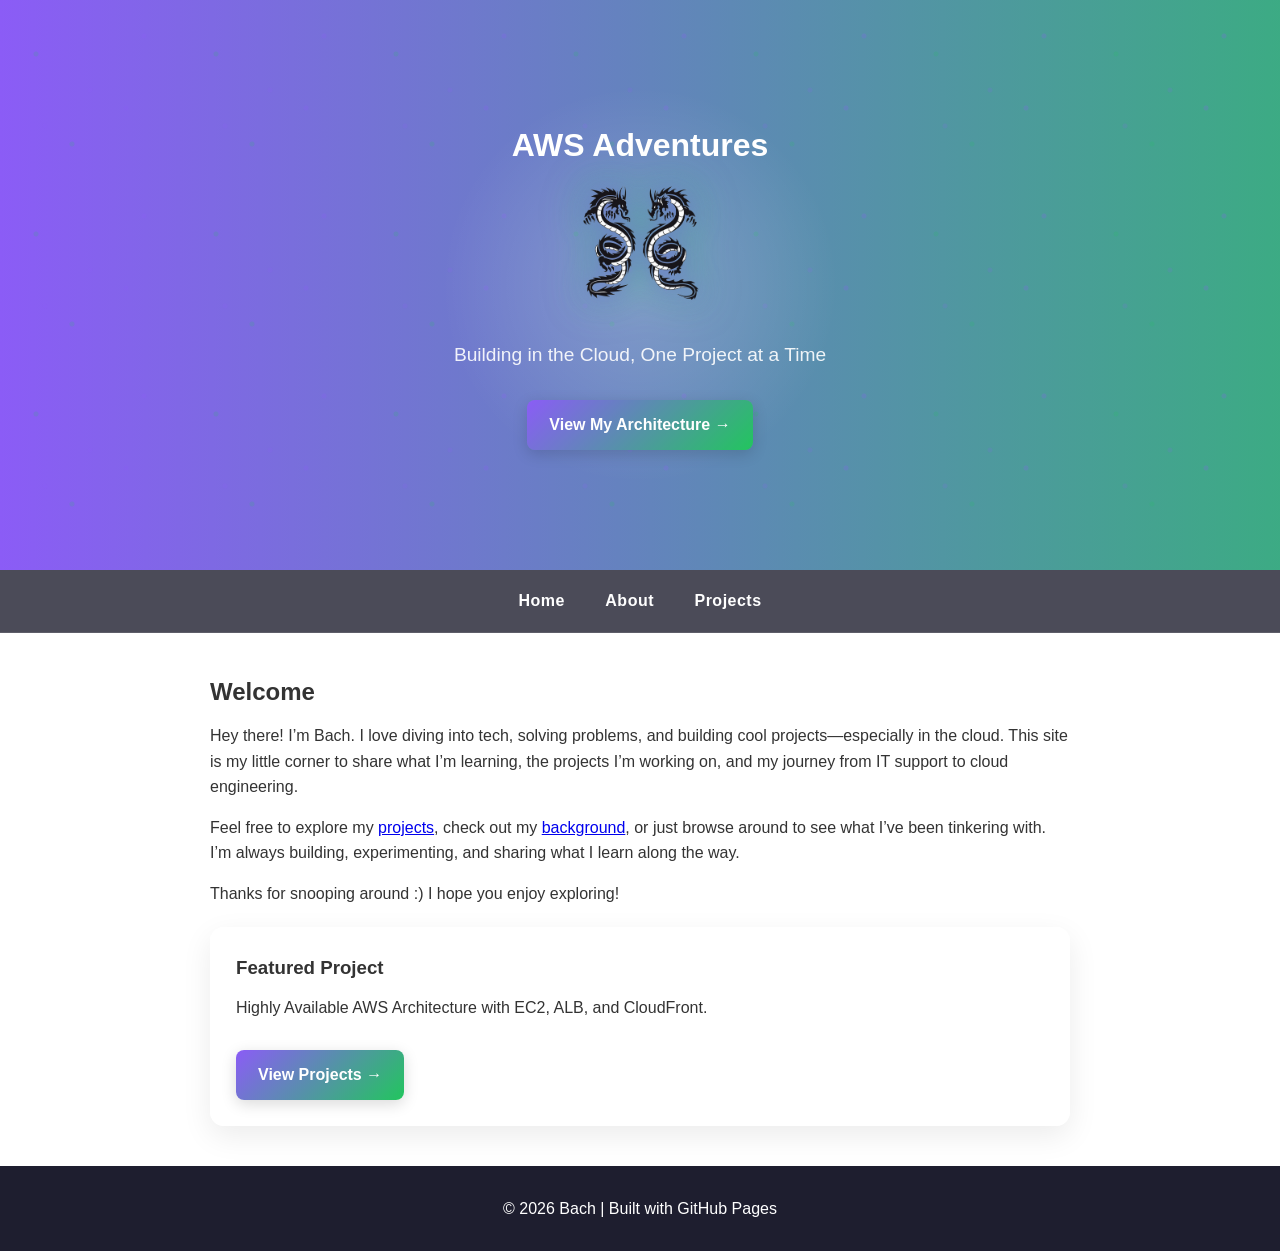
<file: index.html>
<!DOCTYPE html>
<html lang="en">
<head>
    <meta charset="UTF-8">
    <title>Bach | Cloud & Security</title>
    <meta name="viewport" content="width=device-width, initial-scale=1.0">
    <link rel="stylesheet" href="css/style.css">
</head>
<body>

<header class="hero">
    <div class="network-bg"></div>
    <div class="hero-content">
        <h1>AWS Adventures</h1>
        <img src="assets/dragon.png" alt="Bach Logo" class="logo">
        <p class="tagline">
            Building in the Cloud, One Project at a Time
        </p>
        <a href="projects.html" class="btn hero-btn">
            View My Architecture →
        </a>
    </div>
</header>

<nav>
    <a href="index.html">Home</a>
    <a href="about.html">About</a>
    <a href="projects.html">Projects</a>
</nav>

<section class="container">
    <h2>Welcome</h2>
     <p>
        Hey there! I’m Bach. I love diving into tech, solving problems, and building cool projects—especially in the cloud. 
        This site is my little corner to share what I’m learning, the projects I’m working on, and my journey from IT support 
        to cloud engineering.
    </p>

    <p>
        Feel free to explore my <a href="projects.html">projects</a>, check out my <a href="about.html">background</a>, 
        or just browse around to see what I’ve been tinkering with. I’m always building, experimenting, and sharing 
        what I learn along the way.
    </p>

    <p>
        Thanks for snooping around :) I hope you enjoy exploring!
    </p>

    <div class="card">
        <h3>Featured Project</h3>
        <p>Highly Available AWS Architecture with EC2, ALB, and CloudFront.</p>
        <a href="projects.html" class="btn">View Projects →</a>
    </div>
</section>

<footer>
    © 2026 Bach | Built with GitHub Pages
</footer>

</body>
</html>
</file>
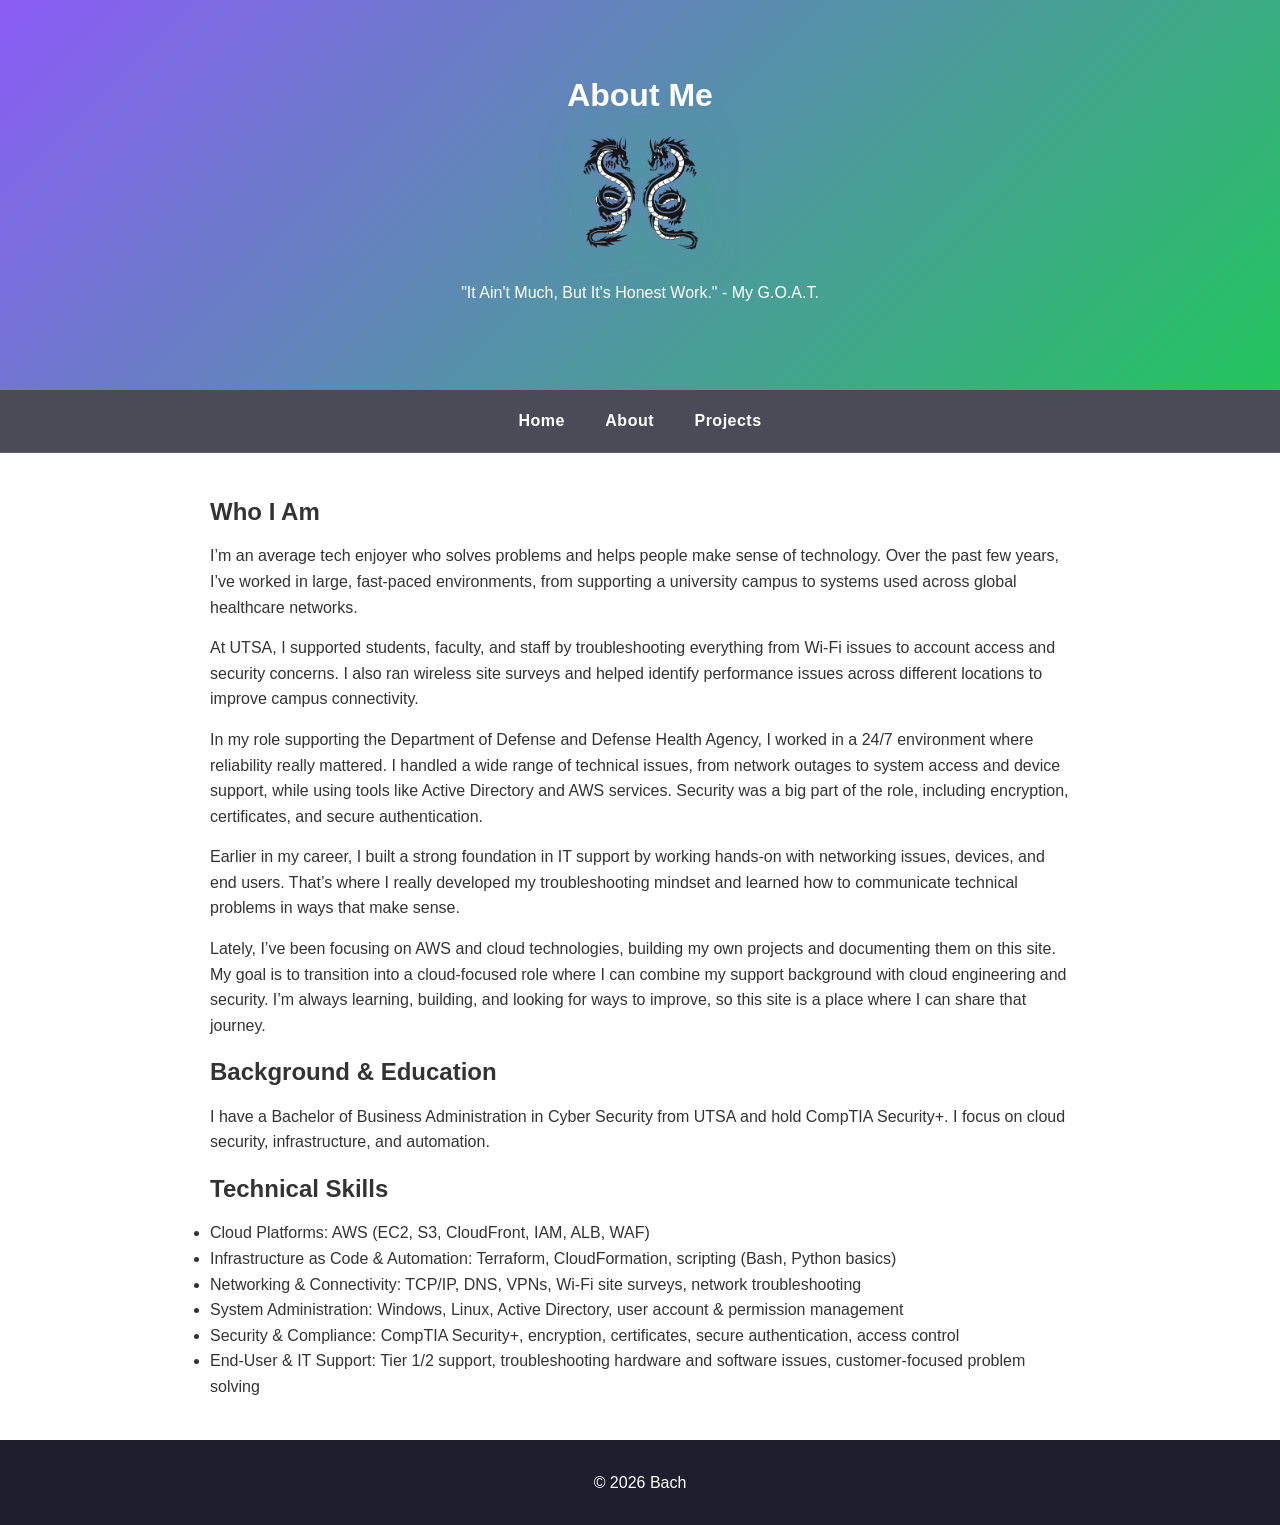
<file: about.html>
<!DOCTYPE html>
<html lang="en">
<head>
    <meta charset="UTF-8">
    <title>About | Bach</title>
    <meta name="viewport" content="width=device-width, initial-scale=1.0">
    <link rel="stylesheet" href="css/style.css">
</head>
<body>

<header class="sub-hero">
    <h1>About Me</h1>
    <img src="assets/dragon.png" alt="Bach Logo" class="logo">
    <p>"It Ain't Much, But It's Honest Work." - My G.O.A.T.</p>
</header>
    
<nav>
    <a href="index.html">Home</a>
    <a href="about.html">About</a>
    <a href="projects.html">Projects</a>
</nav>

<section class="container">
    <h2>Who I Am</h2>
    <p>
        I’m an average tech enjoyer who solves problems and helps people make sense of technology. 
        Over the past few years, I’ve worked in large, fast-paced environments, from supporting a university campus 
        to systems used across global healthcare networks.
    </p>

    <p>
        At UTSA, I supported students, faculty, and staff by troubleshooting everything from Wi-Fi issues 
        to account access and security concerns. I also ran wireless site surveys and helped identify performance 
        issues across different locations to improve campus connectivity.
    </p>

    <p>
        In my role supporting the Department of Defense and Defense Health Agency, I worked in a 24/7 environment 
        where reliability really mattered. I handled a wide range of technical issues, from network outages to system 
        access and device support, while using tools like Active Directory and AWS services. Security was a big part 
        of the role, including encryption, certificates, and secure authentication.
    </p>

    <p>
        Earlier in my career, I built a strong foundation in IT support by working hands-on with networking issues, 
        devices, and end users. That’s where I really developed my troubleshooting mindset and learned how to 
        communicate technical problems in ways that make sense.
    </p>

    <p>
        Lately, I’ve been focusing on AWS and cloud technologies, building my own projects and documenting them on 
        this site. My goal is to transition into a cloud-focused role where I can combine my support background with 
        cloud engineering and security. I’m always learning, building, and looking for ways to improve, so this site 
        is a place where I can share that journey.
    </p>

    <h2>Background & Education</h2>
    <p>
        I have a Bachelor of Business Administration in Cyber Security from UTSA and hold CompTIA Security+.
        I focus on cloud security, infrastructure, and automation.
    </p>

    <h2>Technical Skills</h2>
    <ul>
        <li>Cloud Platforms: AWS (EC2, S3, CloudFront, IAM, ALB, WAF)</li>
        <li>Infrastructure as Code & Automation: Terraform, CloudFormation, scripting (Bash, Python basics)</li>
        <li>Networking & Connectivity: TCP/IP, DNS, VPNs, Wi-Fi site surveys, network troubleshooting</li>
        <li>System Administration: Windows, Linux, Active Directory, user account & permission management</li>
        <li>Security & Compliance: CompTIA Security+, encryption, certificates, secure authentication, access control</li>
        <li>End-User & IT Support: Tier 1/2 support, troubleshooting hardware and software issues, customer-focused problem solving</li>
    </ul>
</section>

<footer>
    © 2026 Bach
</footer>

</body>
</html>
</file>
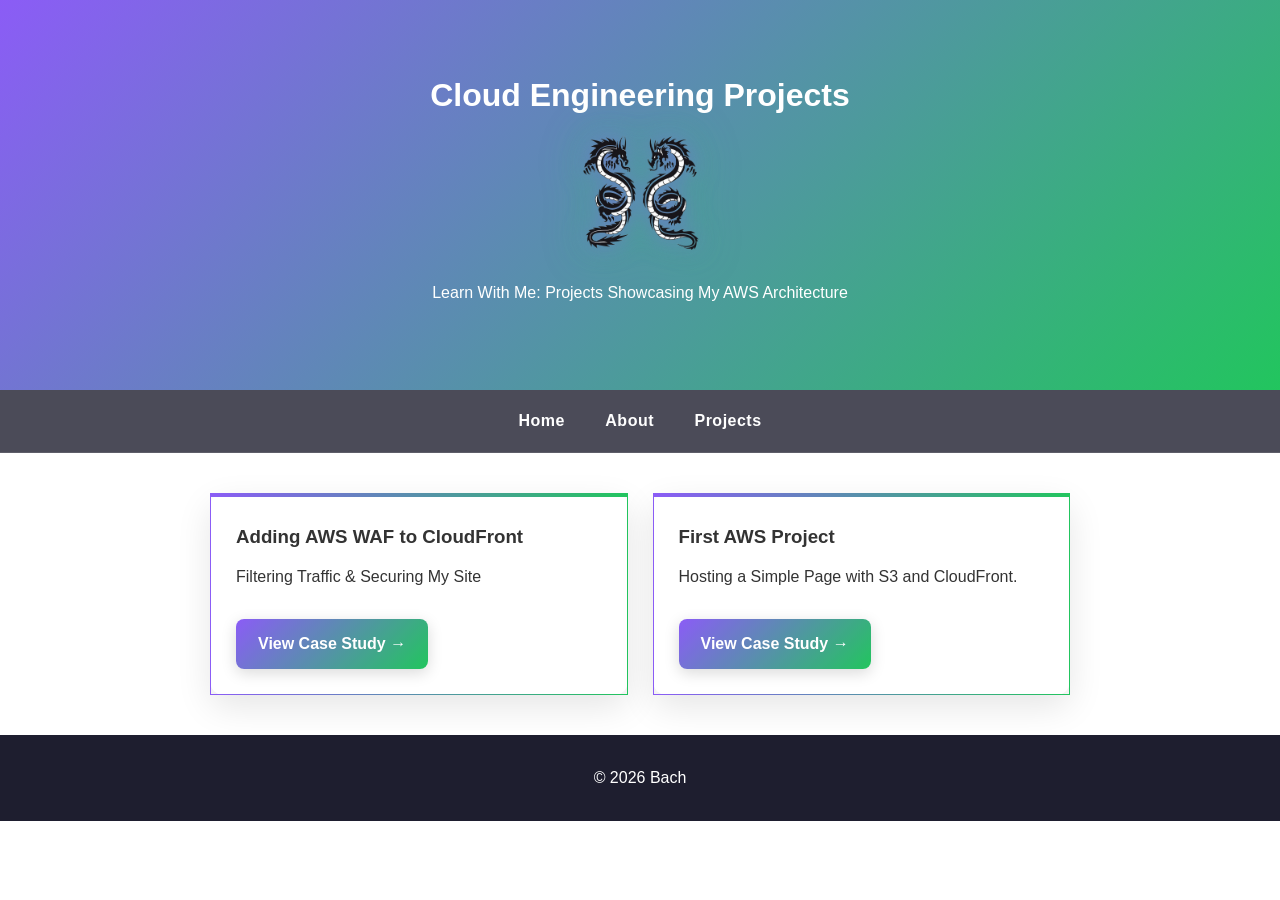
<file: projects.html>
<!DOCTYPE html>
<html lang="en">
<head>
    <meta charset="UTF-8">
    <title>Projects | Bach</title>
    <meta name="viewport" content="width=device-width, initial-scale=1.0">
    <meta name="description" content="Cloud engineering projects by Bach - AWS architecture, Terraform, and security-focused deployments.">
    <link rel="stylesheet" href="css/style.css">
</head>
<body>

<header class="sub-hero">
    <h1>Cloud Engineering Projects</h1>
    <img src="assets/dragon.png" alt="Bach Logo" class="logo">
    <p>Learn With Me: Projects Showcasing My AWS Architecture</p>
</header>

<nav>
    <a href="index.html">Home</a>
    <a href="about.html">About</a>
    <a href="projects.html">Projects</a>
</nav>

<section class="container project-grid">

    <div class="project-card">
        <h3>Adding AWS WAF to CloudFront</h3>
        <p>Filtering Traffic & Securing My Site</p>
        <a href="projects/waf-project.html" class="btn">View Case Study →</a>
    </div>
    
    <div class="project-card">
        <h3>First AWS Project</h3>
        <p>Hosting a Simple Page with S3 and CloudFront.</p>
        <a href="projects/basic-web-hosting.html" class="btn">View Case Study →</a>
    </div>

</section>

<footer>
    © 2026 Bach
</footer>

</body>

</html>
</file>
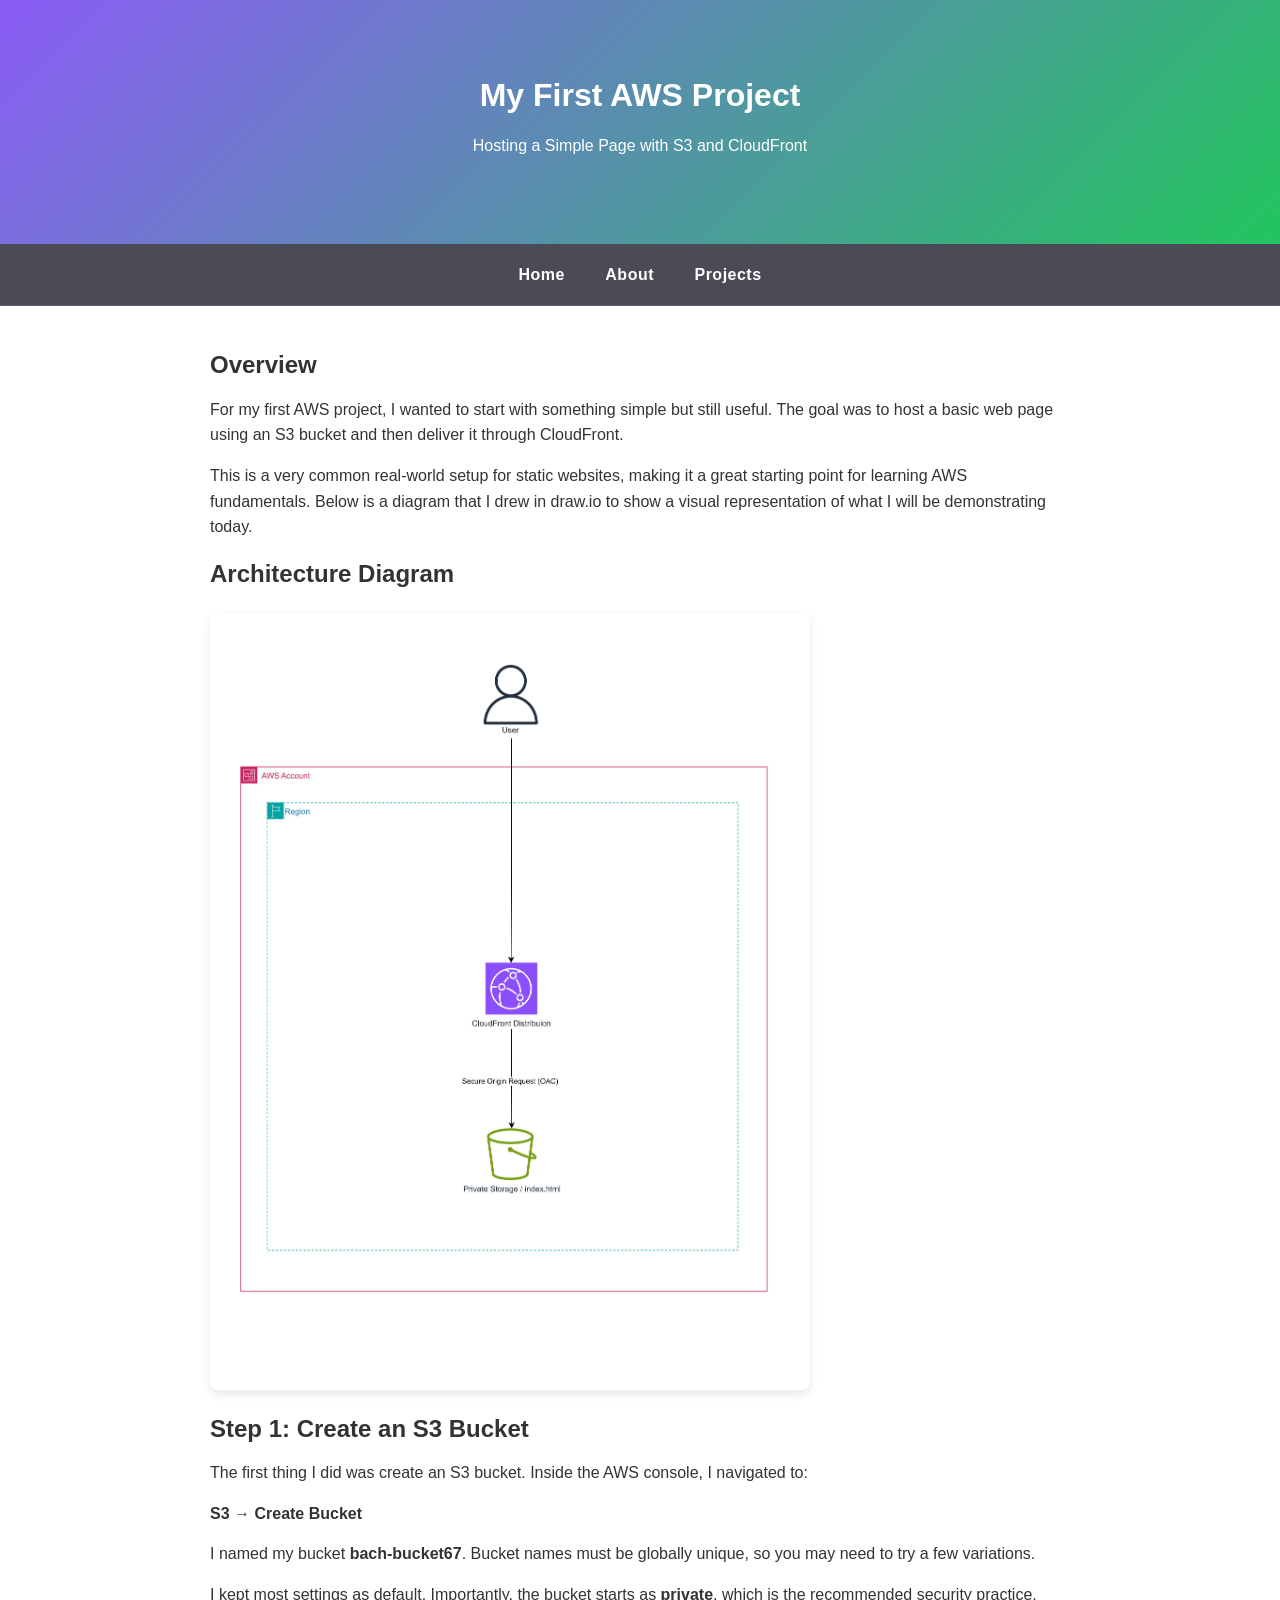
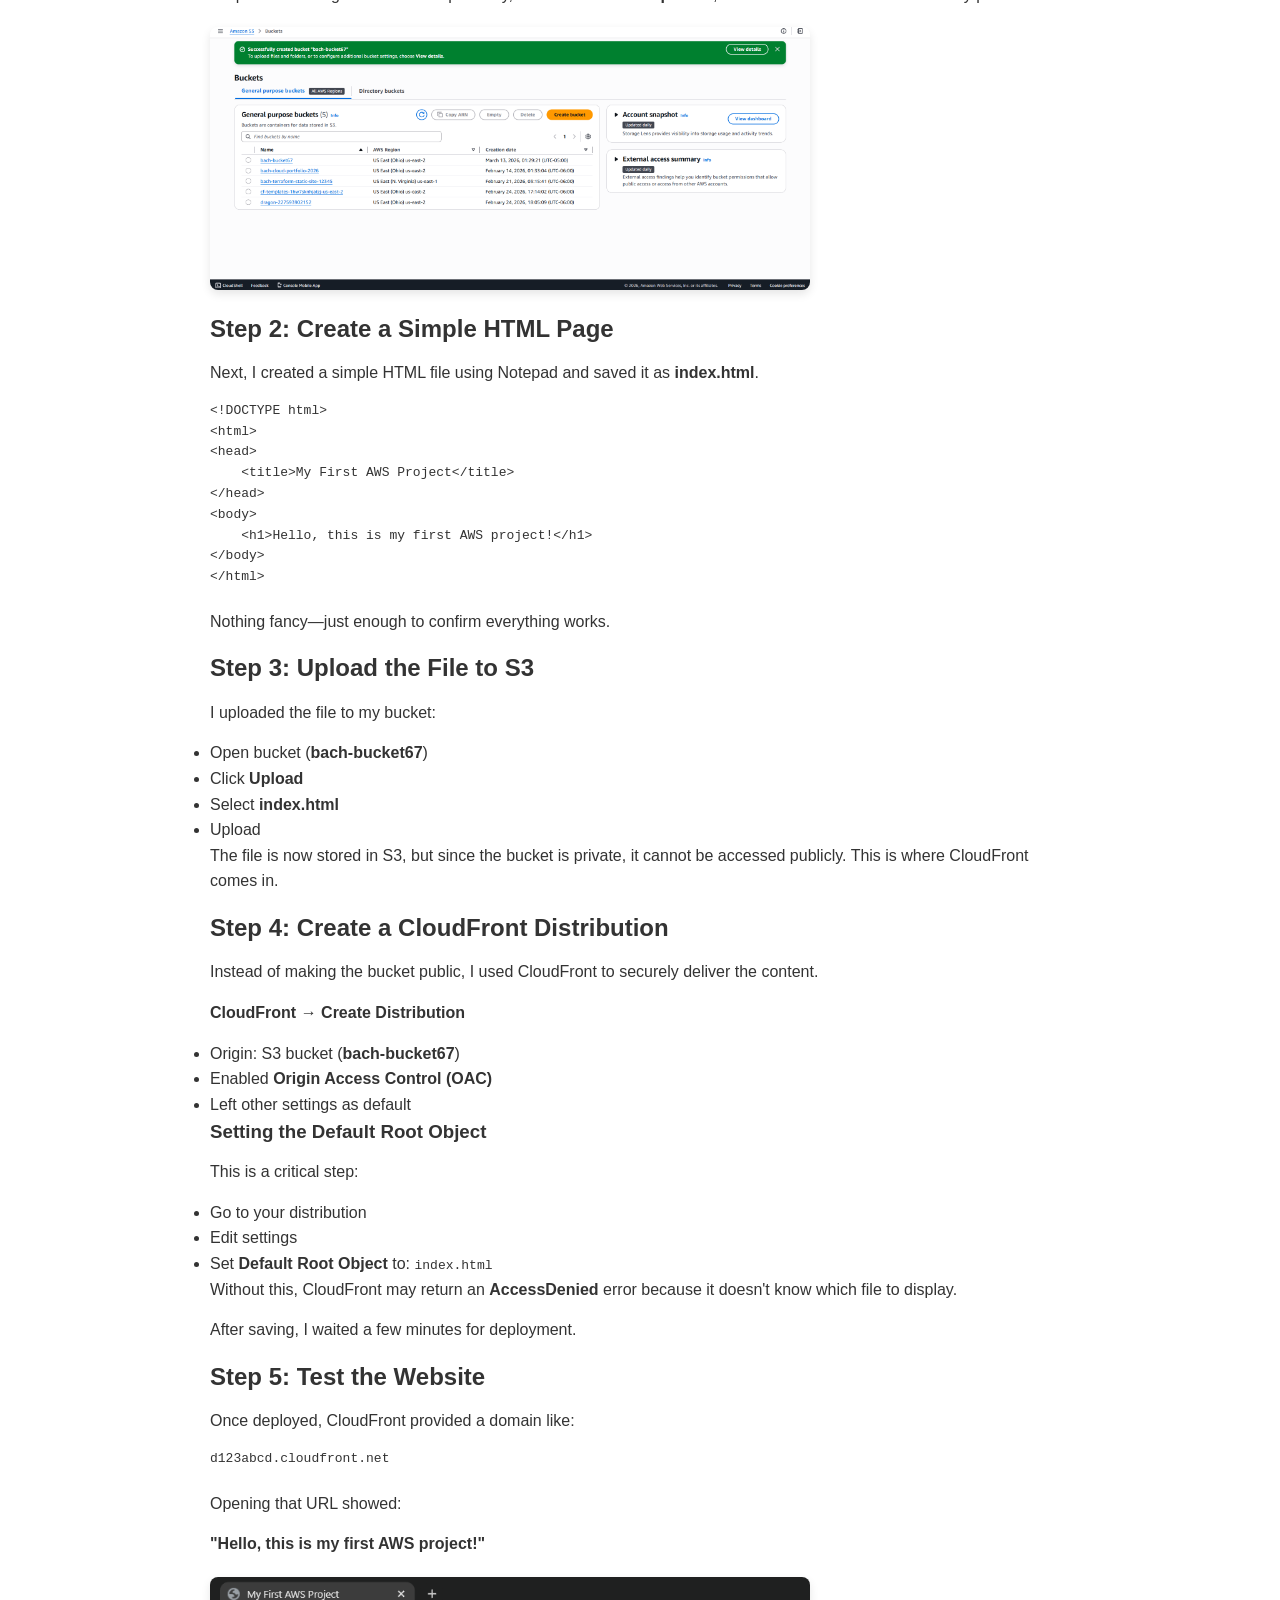
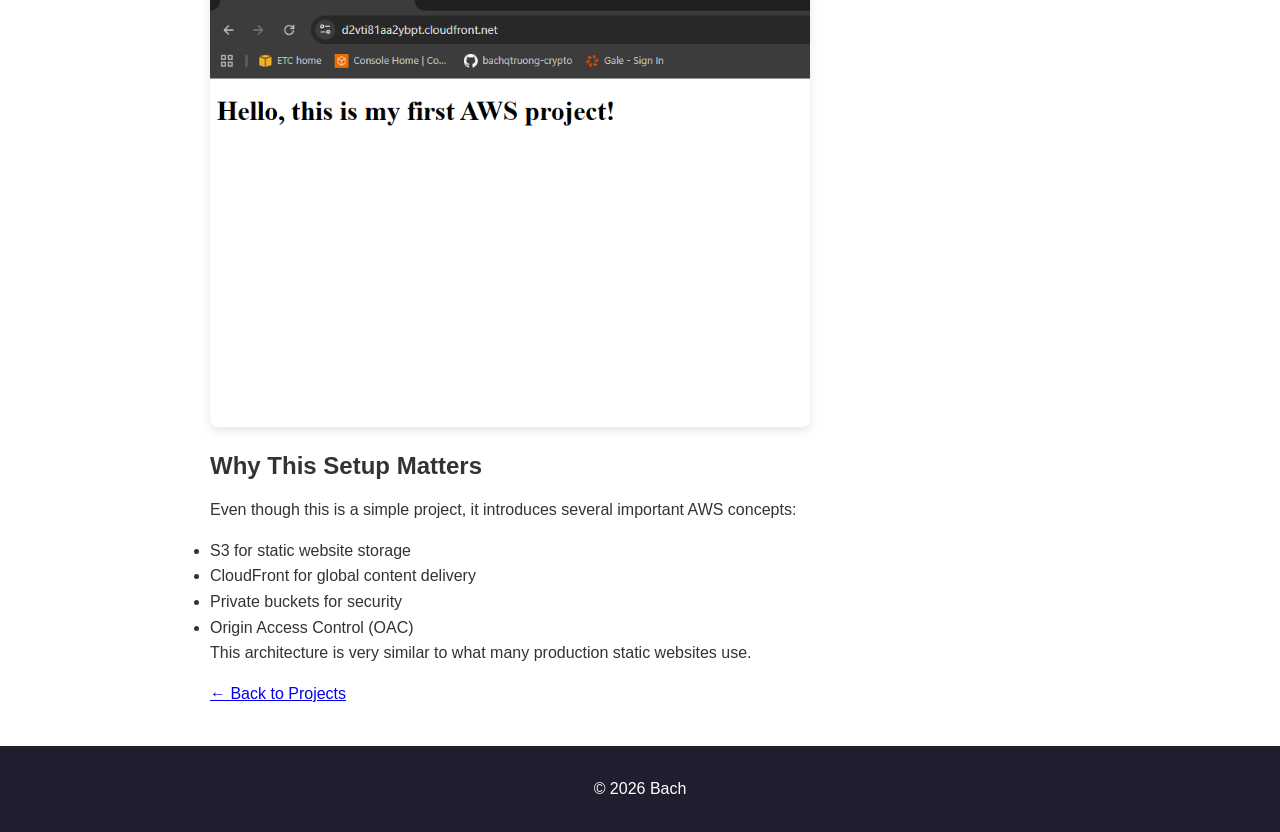
<file: projects/basic-web-hosting.html>
<!DOCTYPE html>
<html lang="en">
<head>
    <meta charset="UTF-8">
    <title>S3 + CloudFront Project | Bach</title>
    <meta name="viewport" content="width=device-width, initial-scale=1.0">
    <meta name="description" content="Step-by-step AWS project: Hosting a static website using S3 and CloudFront.">

    <link rel="stylesheet" href="../css/style.css">
</head>
<body>

<header class="sub-hero">
    <h1>My First AWS Project</h1>
    <p>Hosting a Simple Page with S3 and CloudFront</p>
</header>

<nav>
    <a href="../index.html">Home</a>
    <a href="../about.html">About</a>
    <a href="../projects.html">Projects</a>
</nav>

<section class="container">

    <h2>Overview</h2>
    <p>
        For my first AWS project, I wanted to start with something simple but still useful.
        The goal was to host a basic web page using an S3 bucket and then deliver it through CloudFront.
    </p>

    <p>
        This is a very common real-world setup for static websites, making it a great starting point
        for learning AWS fundamentals. Below is a diagram that I drew in draw.io to show a visual representation of what I will be demonstrating today.
    </p>
    <h2>Architecture Diagram</h2>
    <img src="../assets/first-aws-project/basic-diagram.png" alt="AWS Architecture Diagram" class="project-img">

    <!-- STEP 1 -->
    <h2>Step 1: Create an S3 Bucket</h2>
    <p>
        The first thing I did was create an S3 bucket.
        Inside the AWS console, I navigated to:
    </p>

    <p><strong>S3 → Create Bucket</strong></p>

    <p>
        I named my bucket <strong>bach-bucket67</strong>.
        Bucket names must be globally unique, so you may need to try a few variations.
    </p>

    <p>
        I kept most settings as default. Importantly, the bucket starts as <strong>private</strong>,
        which is the recommended security practice.
    </p>

    <img src="../assets/first-aws-project/s3-create.PNG" alt="S3 Bucket Creation" class="project-img">

    <!-- STEP 2 -->
    <h2>Step 2: Create a Simple HTML Page</h2>
    <p>
        Next, I created a simple HTML file using Notepad and saved it as <strong>index.html</strong>.
    </p>

    <pre class="code-block">
&lt;!DOCTYPE html&gt;
&lt;html&gt;
&lt;head&gt;
    &lt;title&gt;My First AWS Project&lt;/title&gt;
&lt;/head&gt;
&lt;body&gt;
    &lt;h1&gt;Hello, this is my first AWS project!&lt;/h1&gt;
&lt;/body&gt;
&lt;/html&gt;
    </pre>

    <p>
        Nothing fancy—just enough to confirm everything works.
    </p>

    <!-- STEP 3 -->
    <h2>Step 3: Upload the File to S3</h2>
    <p>
        I uploaded the file to my bucket:
    </p>

    <ul>
        <li>Open bucket (<strong>bach-bucket67</strong>)</li>
        <li>Click <strong>Upload</strong></li>
        <li>Select <strong>index.html</strong></li>
        <li>Upload</li>
    </ul>

    <p>
        The file is now stored in S3, but since the bucket is private, it cannot be accessed publicly.
        This is where CloudFront comes in.
    </p>

    <!-- STEP 4 -->
    <h2>Step 4: Create a CloudFront Distribution</h2>
    <p>
        Instead of making the bucket public, I used CloudFront to securely deliver the content.
    </p>

    <p><strong>CloudFront → Create Distribution</strong></p>

    <ul>
        <li>Origin: S3 bucket (<strong>bach-bucket67</strong>)</li>
        <li>Enabled <strong>Origin Access Control (OAC)</strong></li>
        <li>Left other settings as default</li>
    </ul>

    <h3>Setting the Default Root Object</h3>
    <p>
        This is a critical step:
    </p>

    <ul>
        <li>Go to your distribution</li>
        <li>Edit settings</li>
        <li>Set <strong>Default Root Object</strong> to: <code>index.html</code></li>
    </ul>

    <p>
        Without this, CloudFront may return an <strong>AccessDenied</strong> error because it doesn't
        know which file to display.
    </p>

    <p>
        After saving, I waited a few minutes for deployment.
    </p>

    <!-- STEP 5 -->
    <h2>Step 5: Test the Website</h2>
    <p>
        Once deployed, CloudFront provided a domain like:
    </p>

    <pre class="code-block">
d123abcd.cloudfront.net
    </pre>

    <p>
        Opening that URL showed:
    </p>

    <p><strong>"Hello, this is my first AWS project!"</strong></p>

    <img src="../assets/first-aws-project/final-output.PNG" alt="Website Output" class="project-img">

    <!-- WHY IT MATTERS -->
    <h2>Why This Setup Matters</h2>
    <p>
        Even though this is a simple project, it introduces several important AWS concepts:
    </p>

    <ul>
        <li>S3 for static website storage</li>
        <li>CloudFront for global content delivery</li>
        <li>Private buckets for security</li>
        <li>Origin Access Control (OAC)</li>
    </ul>

    <p>
        This architecture is very similar to what many production static websites use.
    </p>

    <!-- BACK BUTTON -->
    <div class="project-links">
        <a href="../projects.html">← Back to Projects</a>
    </div>

</section>

<footer>
    © 2026 Bach
</footer>

</body>
</html>
</file>
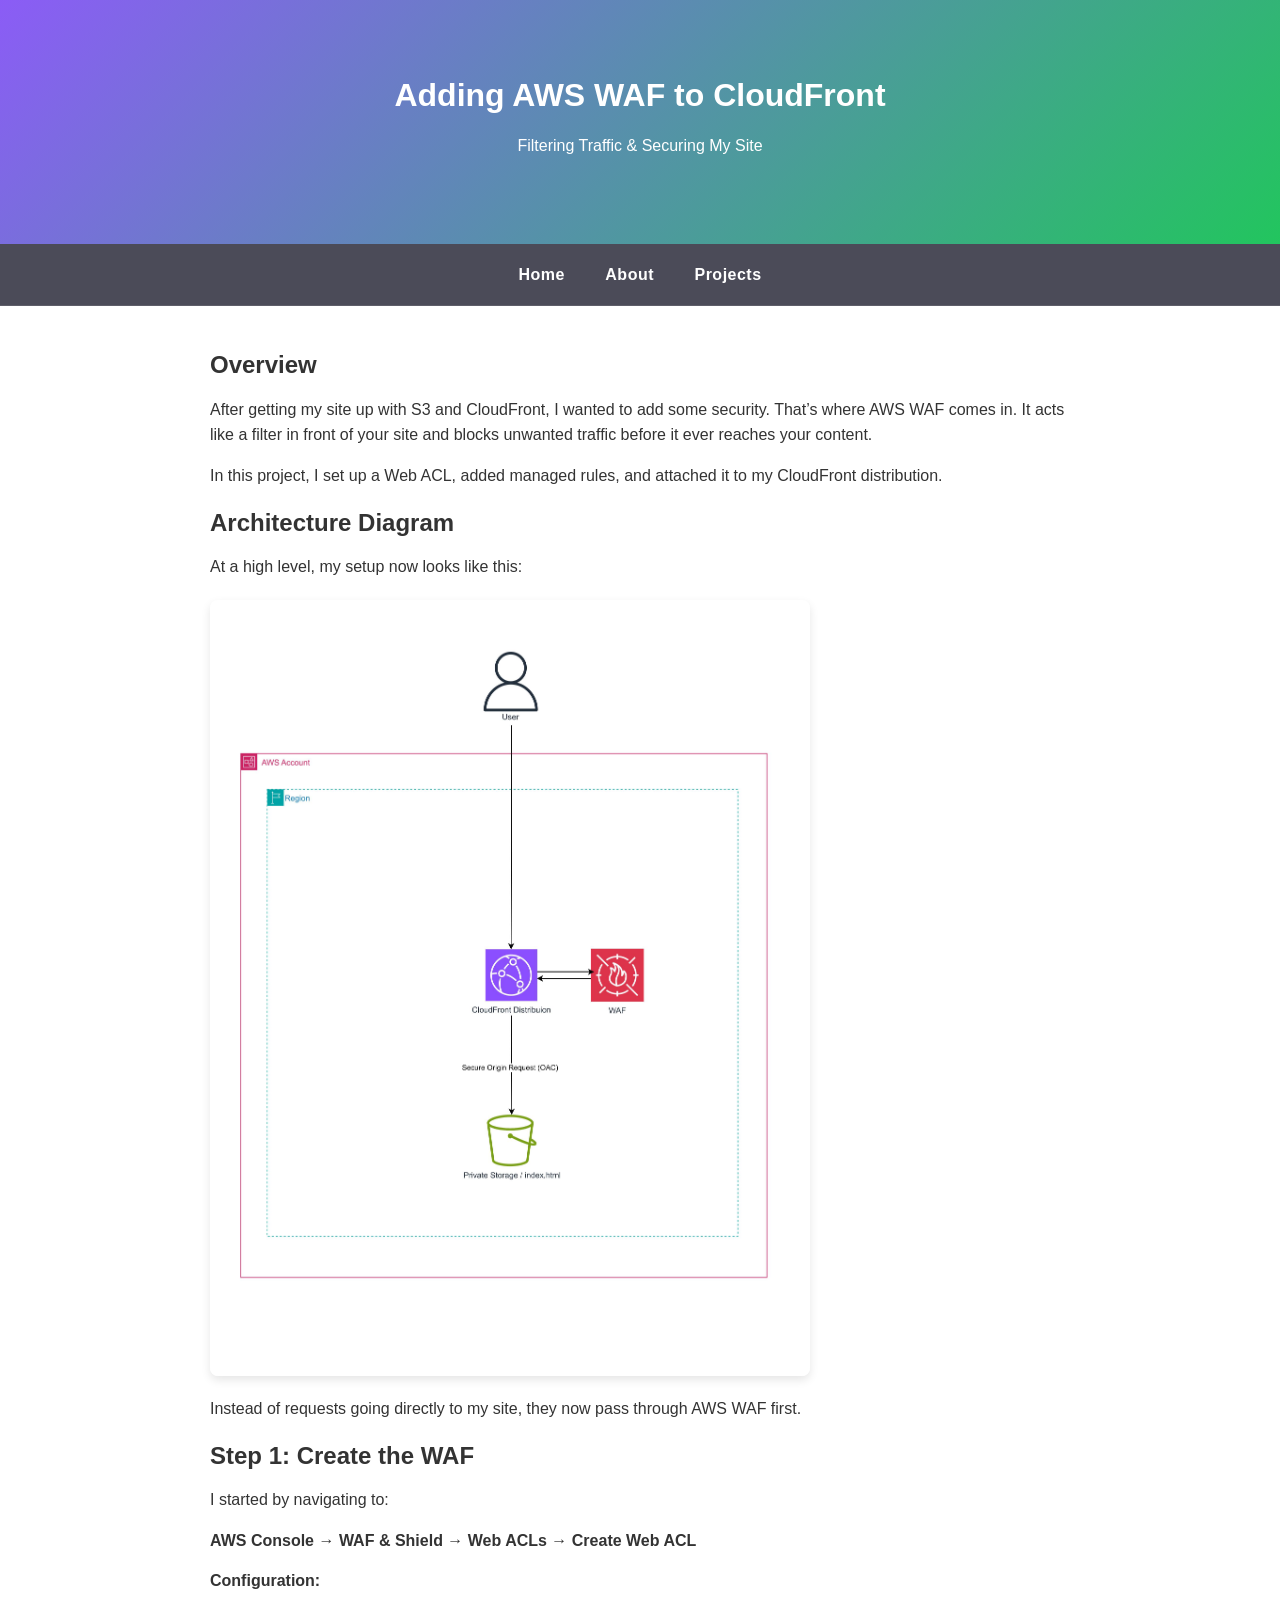
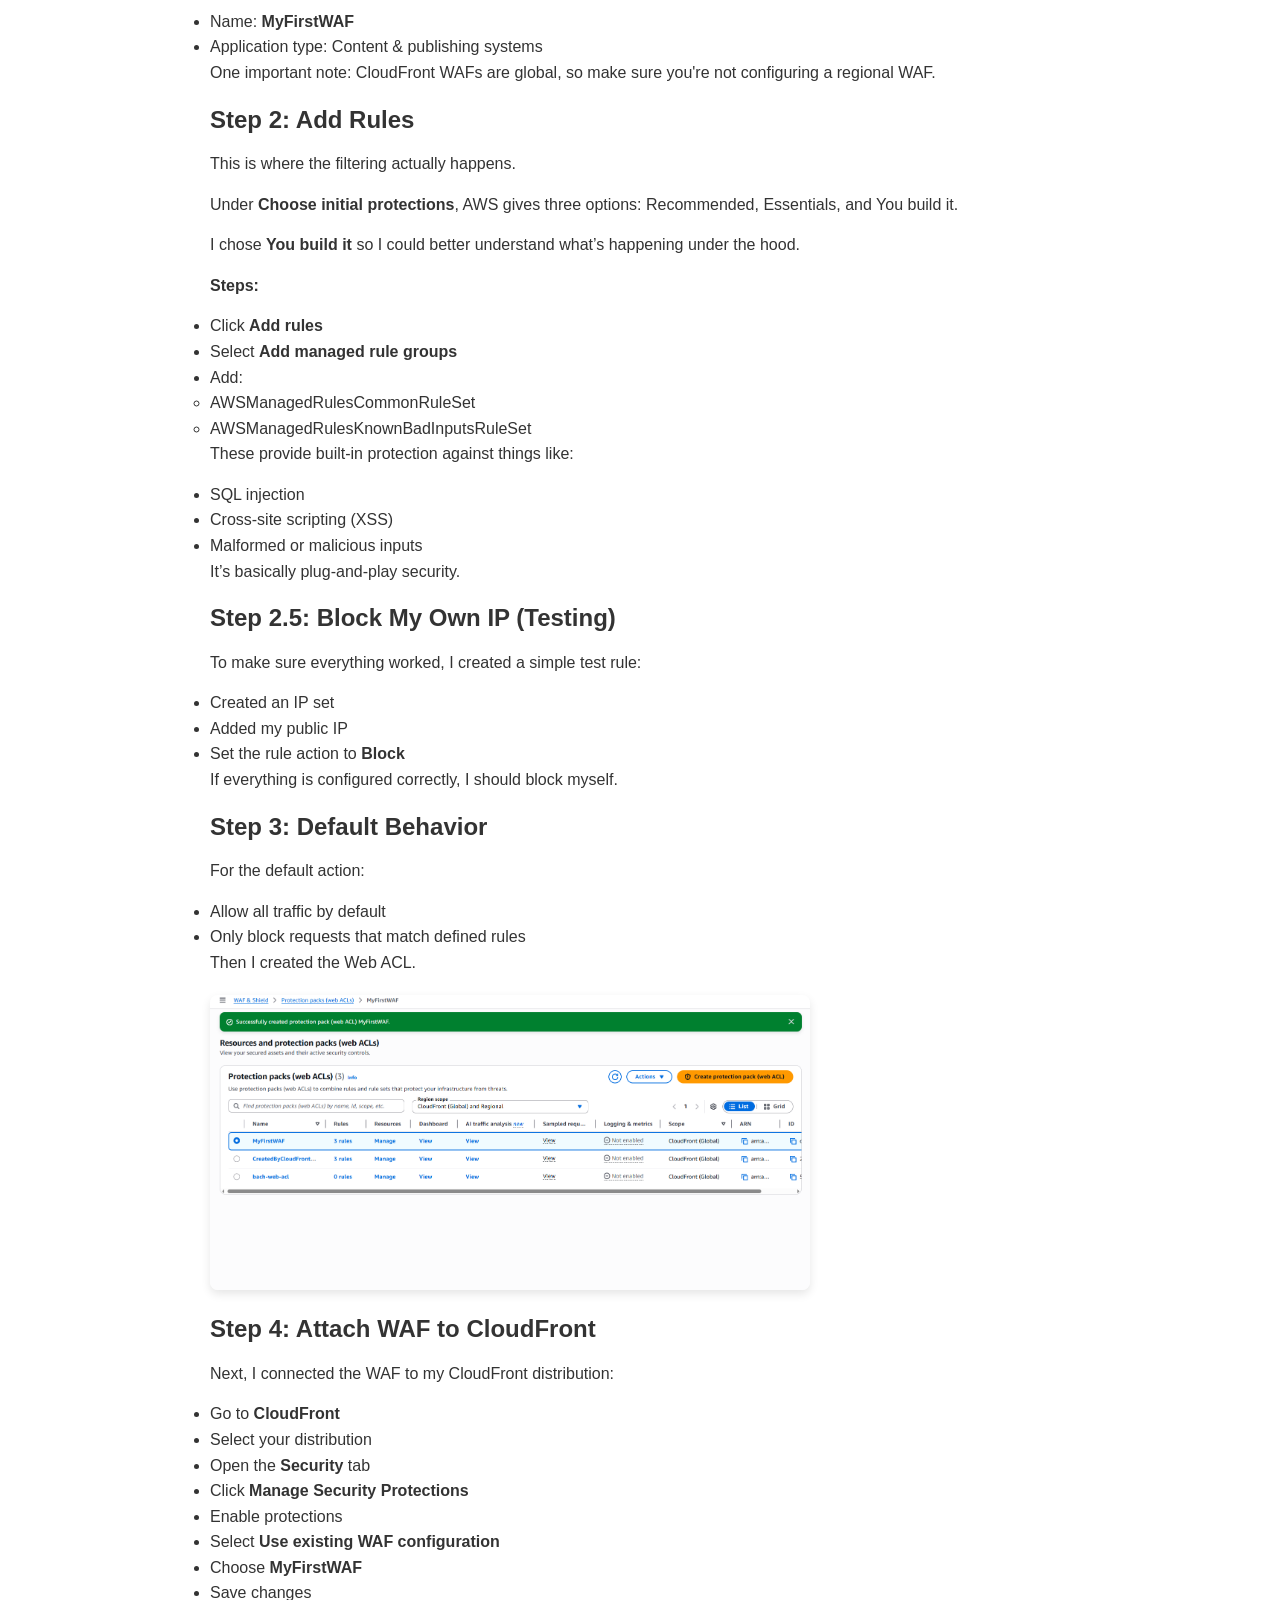
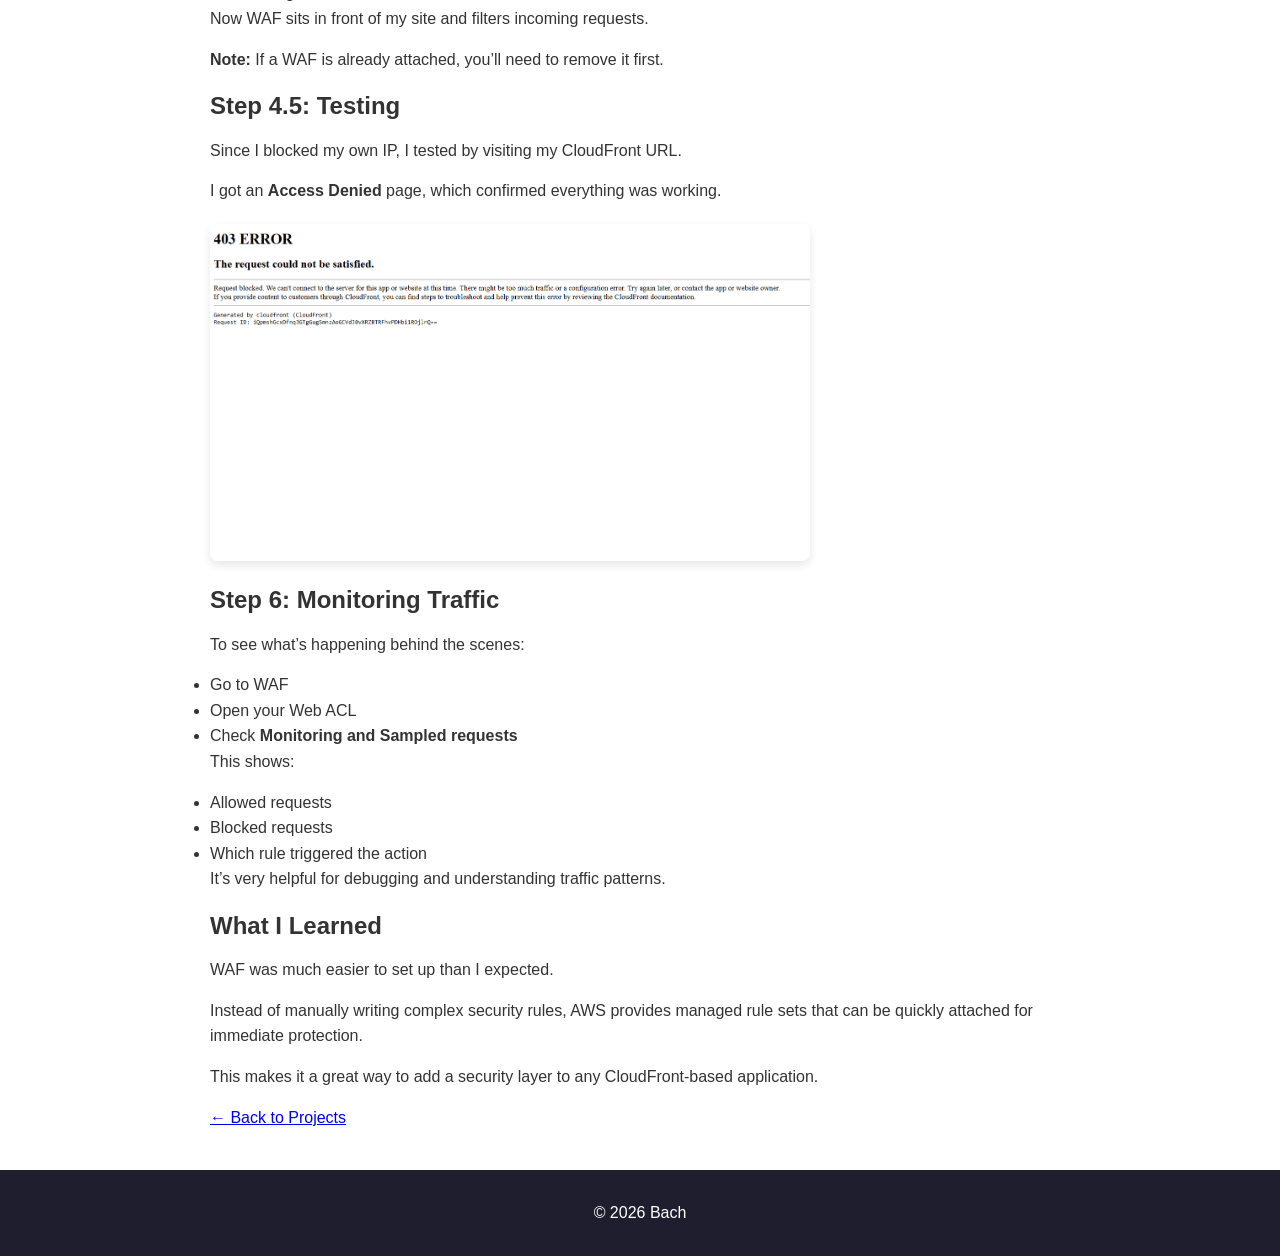
<file: projects/waf-project.html>
<!DOCTYPE html>
<html lang="en">
<head>
    <meta charset="UTF-8">
    <title>AWS WAF + CloudFront | Bach</title>
    <meta name="viewport" content="width=device-width, initial-scale=1.0">
    <meta name="description" content="Adding AWS WAF to CloudFront to filter and secure traffic. Beginner-friendly walkthrough.">

    <link rel="stylesheet" href="../css/style.css">
</head>
<body>

<header class="sub-hero">
    <h1>Adding AWS WAF to CloudFront</h1>
    <p>Filtering Traffic & Securing My Site</p>
</header>

<nav>
    <a href="../index.html">Home</a>
    <a href="../about.html">About</a>
    <a href="../projects.html">Projects</a>
</nav>

<section class="container">

    <h2>Overview</h2>
    <p>
        After getting my site up with S3 and CloudFront, I wanted to add some security.
        That’s where AWS WAF comes in. It acts like a filter in front of your site and blocks
        unwanted traffic before it ever reaches your content.
    </p>

    <p>
        In this project, I set up a Web ACL, added managed rules, and attached it to my CloudFront distribution.
    </p>

    <h2>Architecture Diagram</h2>
    <p>
        At a high level, my setup now looks like this:
    </p>

    <img src="../assets/waf-project/architecture.png" alt="WAF Architecture Diagram" class="project-img">

    <p>
        Instead of requests going directly to my site, they now pass through AWS WAF first.
    </p>

    <!-- STEP 1 -->
    <h2>Step 1: Create the WAF</h2>
    <p>
        I started by navigating to:
    </p>

    <p><strong>AWS Console → WAF & Shield → Web ACLs → Create Web ACL</strong></p>

    <p><strong>Configuration:</strong></p>
    <ul>
        <li>Name: <strong>MyFirstWAF</strong></li>
        <li>Application type: Content & publishing systems</li>
    </ul>

    <p>
        One important note: CloudFront WAFs are global, so make sure you're not configuring a regional WAF.
    </p>

    <!-- STEP 2 -->
    <h2>Step 2: Add Rules</h2>
    <p>
        This is where the filtering actually happens.
    </p>

    <p>
        Under <strong>Choose initial protections</strong>, AWS gives three options:
        Recommended, Essentials, and You build it.
    </p>

    <p>
        I chose <strong>You build it</strong> so I could better understand what’s happening under the hood.
    </p>

    <p><strong>Steps:</strong></p>
    <ul>
        <li>Click <strong>Add rules</strong></li>
        <li>Select <strong>Add managed rule groups</strong></li>
        <li>Add:
            <ul>
                <li>AWSManagedRulesCommonRuleSet</li>
                <li>AWSManagedRulesKnownBadInputsRuleSet</li>
            </ul>
        </li>
    </ul>

    <p>
        These provide built-in protection against things like:
    </p>

    <ul>
        <li>SQL injection</li>
        <li>Cross-site scripting (XSS)</li>
        <li>Malformed or malicious inputs</li>
    </ul>

    <p>
        It’s basically plug-and-play security.
    </p>

    <!-- STEP 2.5 -->
    <h2>Step 2.5: Block My Own IP (Testing)</h2>
    <p>
        To make sure everything worked, I created a simple test rule:
    </p>

    <ul>
        <li>Created an IP set</li>
        <li>Added my public IP</li>
        <li>Set the rule action to <strong>Block</strong></li>
    </ul>

    <p>
        If everything is configured correctly, I should block myself.
    </p>

    <!-- STEP 3 -->
    <h2>Step 3: Default Behavior</h2>
    <p>
        For the default action:
    </p>

    <ul>
        <li>Allow all traffic by default</li>
        <li>Only block requests that match defined rules</li>
    </ul>

    <p>
        Then I created the Web ACL.
    </p>

    <img src="../assets/waf-project/waf-create.png" alt="WAF Creation" class="project-img">

    <!-- STEP 4 -->
    <h2>Step 4: Attach WAF to CloudFront</h2>
    <p>
        Next, I connected the WAF to my CloudFront distribution:
    </p>

    <ul>
        <li>Go to <strong>CloudFront</strong></li>
        <li>Select your distribution</li>
        <li>Open the <strong>Security</strong> tab</li>
        <li>Click <strong>Manage Security Protections</strong></li>
        <li>Enable protections</li>
        <li>Select <strong>Use existing WAF configuration</strong></li>
        <li>Choose <strong>MyFirstWAF</strong></li>
        <li>Save changes</li>
    </ul>

    <p>
        Now WAF sits in front of my site and filters incoming requests.
    </p>

    <p>
        <strong>Note:</strong> If a WAF is already attached, you’ll need to remove it first.
    </p>

    <!-- STEP 4.5 -->
    <h2>Step 4.5: Testing</h2>
    <p>
        Since I blocked my own IP, I tested by visiting my CloudFront URL.
    </p>

    <p>
        I got an <strong>Access Denied</strong> page, which confirmed everything was working.
    </p>

    <img src="../assets/waf-project/access-denied.png" alt="Access Denied Page" class="project-img">

    <!-- STEP 6 -->
    <h2>Step 6: Monitoring Traffic</h2>
    <p>
        To see what’s happening behind the scenes:
    </p>

    <ul>
        <li>Go to WAF</li>
        <li>Open your Web ACL</li>
        <li>Check <strong>Monitoring and Sampled requests</strong></li>
    </ul>

    <p>
        This shows:
    </p>

    <ul>
        <li>Allowed requests</li>
        <li>Blocked requests</li>
        <li>Which rule triggered the action</li>
    </ul>

    <p>
        It’s very helpful for debugging and understanding traffic patterns.
    </p>

    <!-- LEARNED -->
    <h2>What I Learned</h2>
    <p>
        WAF was much easier to set up than I expected.
    </p>

    <p>
        Instead of manually writing complex security rules, AWS provides managed rule sets
        that can be quickly attached for immediate protection.
    </p>

    <p>
        This makes it a great way to add a security layer to any CloudFront-based application.
    </p>

    <!-- BACK BUTTON -->
    <div class="project-links">
        <a href="../projects.html">← Back to Projects</a>
    </div>

</section>

<footer>
    © 2026 Bach
</footer>

</body>
</html>
</file>
<file: css/style.css>
/* ========================
   VARIABLES
======================== */
:root {
    --primary: #8b5cf6;     /* bright purple */
    --secondary: #22c55e;   /* bright green */
    --accent: #a855f7;      /* lighter purple */
    --dark: #1e1e2f;
    --light: #f4f6f9;
    --white: #ffffff;
}

/* ========================
   GLOBAL STYLES
======================== */
* {
    box-sizing: border-box;
    margin: 0;
    padding: 0;
}

body {
    font-family: 'Segoe UI', sans-serif;
    line-height: 1.6;
    color: #333;

    background: #f4f6f9
    );

    transition: background 0.3s ease;
    animation: fadeIn 0.6s ease;
}

p {
    margin-bottom: 15px;
}

h1, h2, h3 {
    margin-bottom: 12px;
}

/* ========================
   HEADER & HERO
======================== */
header {
    background: linear-gradient(135deg, var(--primary), var(--secondary));
    color: var(--white);
    text-align: center;
    padding: 60px 20px;
}

.hero {
    position: relative;
    overflow: hidden;
    background: linear-gradient(
        270deg,
        var(--primary),
        var(--accent),
        var(--secondary),
        var(--primary)
    );
    background-size: 400% 400%;
    animation: gradientFlow 12s ease infinite;
    color: white;
    padding: 120px 20px;
    text-align: center;
}

.hero-content {
    position: relative;
    z-index: 2;
    max-width: 800px;
    margin: auto;
    animation: heroFade 1.2s ease;
}

.hero::after {
    content: "";
    position: absolute;
    top: 50%;
    left: 50%;
    width: 400px;
    height: 400px;
    transform: translate(-50%, -50%);
    background: radial-gradient(circle, rgba(255,255,255,0.2), transparent 70%);
    pointer-events: none;
}

.logo {
    width: 120px;
    margin-bottom: 20px;
    filter: drop-shadow(0 0 12px rgba(139,92,246,0.7))
            drop-shadow(0 0 18px rgba(34,197,94,0.6));
    animation: floatLogo 4s ease-in-out infinite;
}

.tagline {
    font-size: 1.2rem;
    margin-top: 10px;
    opacity: 0.9;
}

.hero-btn {
    margin-top: 25px;
    font-size: 1rem;
}

/* ========================
   NAVIGATION
======================== */
nav {
    background: rgba(30,30,47,0.8);
    backdrop-filter: blur(8px);
    -webkit-backdrop-filter: blur(8px);
    text-align: center;
    padding: 18px;
    position: sticky;
    top: 0;
    z-index: 1000;
    border-bottom: 1px solid rgba(255,255,255,0.1);
}

nav a {
    color: var(--white);
    text-decoration: none;
    margin: 0 18px;
    font-weight: 600;
    letter-spacing: 0.5px;
    position: relative;
}

nav a::after {
    content: "";
    position: absolute;
    left: 0;
    bottom: -4px;
    width: 0%;
    height: 2px;
    background: var(--secondary);
    transition: width 0.3s ease;
}

nav a:hover::after {
    width: 100%;
}

nav a:hover {
    color: var(--secondary);
}

/* ========================
   MAIN CONTAINER
======================== */
.container {
    max-width: 900px;
    margin: 40px auto;
    padding: 0 20px;
}

/* ========================
   CARDS / PROJECTS
======================== */
.card {
    background: rgba(255,255,255,0.65);
    backdrop-filter: blur(12px);
    -webkit-backdrop-filter: blur(12px);
    padding: 25px;
    border-radius: 14px;
    margin-top: 20px;
    border: 1px solid rgba(255,255,255,0.4);
    box-shadow: 0 10px 30px rgba(0,0,0,0.08), inset 0 0 10px rgba(255,255,255,0.2);
    transition: transform 0.25s ease, box-shadow 0.25s ease;
}

.card:hover {
    transform: translateY(-5px);
    box-shadow: 0 8px 25px rgba(0,0,0,0.15);
}

.project-grid {
    display: grid;
    grid-template-columns: repeat(auto-fit, minmax(280px, 1fr));
    gap: 25px;
}

.project-card {
    background: rgba(255,255,255,0.65); /* mostly white with slight transparency */
    backdrop-filter: blur(14px);
    -webkit-backdrop-filter: blur(14px);
    padding: 25px;
    border-radius: 14px;
    border: 1px solid rgba(255,255,255,0.35);
    border-top: 4px solid transparent;
    border-image: linear-gradient(90deg, var(--primary), var(--secondary)) 1;
    box-shadow: 0 12px 35px rgba(0,0,0,0.1), inset 0 0 12px rgba(255,255,255,0.2);
    animation: cardAppear 0.8s ease;
}

.project-card:nth-child(even) {
    border-top: 4px solid var(--secondary);
}

.project-card:hover {
   transform: translateY(-10px) scale(1.03);
   box-shadow:
        0 18px 45px rgba(0,0,0,0.18),
        0 0 25px rgba(139,92,246,0.45),
        0 0 20px rgba(34,197,94,0.25);
}

/* ========================
   BUTTONS
======================== */
.btn {
    display: inline-block;
    margin-top: 15px;
    padding: 12px 22px;
    background: linear-gradient(135deg, var(--primary), var(--secondary));
    color: white;
    text-decoration: none;
    border-radius: 8px;
    font-weight: 600;
    box-shadow: 0 4px 15px rgba(0,0,0,0.15);
    transition: transform 0.2s ease, box-shadow 0.2s ease;
}

.btn:hover {
    background: linear-gradient(135deg, var(--secondary), var(--primary));
    transform: translateY(-3px);
    box-shadow: 
        0 6px 15px rgba(0,0,0,0.15),
        0 0 12px rgba(139,92,246,0.5),
        0 0 18px rgba(34,197,94,0.4);
}

/* ========================
   FOOTER
======================== */
footer {
    text-align: center;
    padding: 30px;
    background: var(--dark);
    color: var(--white);
    margin-top: 40px;
}

/* ========================
   SUB-HERO SECTIONS
======================== */
.sub-hero {
    background: linear-gradient(135deg, var(--primary), var(--secondary));
    color: white;
    text-align: center;
    padding: 70px 20px;
}

/* ========================
   NETWORK BACKGROUND
======================== */
.network-bg {
    position: absolute;
    top: 0;
    left: 0;
    width: 100%;
    height: 100%;
    background-image:
        radial-gradient(circle at 20% 30%, rgba(34,197,94,0.4) 2px, transparent 3px),
        radial-gradient(circle at 70% 60%, rgba(139,92,246,0.55) 2px, transparent 3px),
        radial-gradient(circle at 40% 80%, rgba(34,197,94,0.4) 2px, transparent 3px),
        radial-gradient(circle at 80% 20%, rgba(139,92,246,0.55) 2px, transparent 3px),
        radial-gradient(circle at 50% 50%, rgba(139,92,246,0.35) 2px, transparent 3px),
        radial-gradient(circle at 25% 70%, rgba(139,92,246,0.35) 2px, transparent 3px);
    background-size: 180px 180px;
    animation: networkMove 20s linear infinite;
    opacity: 0.4;
    z-index: 0;
}

/* ========================
   ANIMATIONS
======================== */
@keyframes fadeIn {
    from {opacity:0;}
    to {opacity:1;}
}

@keyframes floatLogo {
    0% { transform: translateY(0px); }
    50% { transform: translateY(-10px); }
    100% { transform: translateY(0px); }
}

@keyframes gradientFlow {
    0% {background-position: 0% 50%;}
    50% {background-position: 100% 50%;}
    100% {background-position: 0% 50%;}
}

@keyframes heroFade {
    from { opacity: 0; transform: translateY(20px); }
    to { opacity: 1; transform: translateY(0); }
}

@keyframes cardAppear {
    from { opacity: 0; transform: translateY(15px); }
    to { opacity: 1; transform: translateY(0); }
}

@keyframes networkMove {
    from { background-position: 0 0; }
    to { background-position: 400px 200px; }
}

@keyframes purplePulse {
    from { transform: translateX(0) scale(1); }
    to { transform: translateX(120px) scale(1.1); }
}

@keyframes greenPulse {
    from { transform: translateX(0) scale(1); }
    to { transform: translateX(-120px) scale(1.1); }
}

.project-img {
    width: 600px;   /* fixed width */
    height: auto;   /* keeps the aspect ratio */
    display: block; /* removes inline spacing */
    margin: 20px 0; /* optional spacing above/below */
    border-radius: 8px; /* optional: rounded corners */
    box-shadow: 0 4px 10px rgba(0,0,0,0.1); /* optional: subtle shadow */
}
</file>
